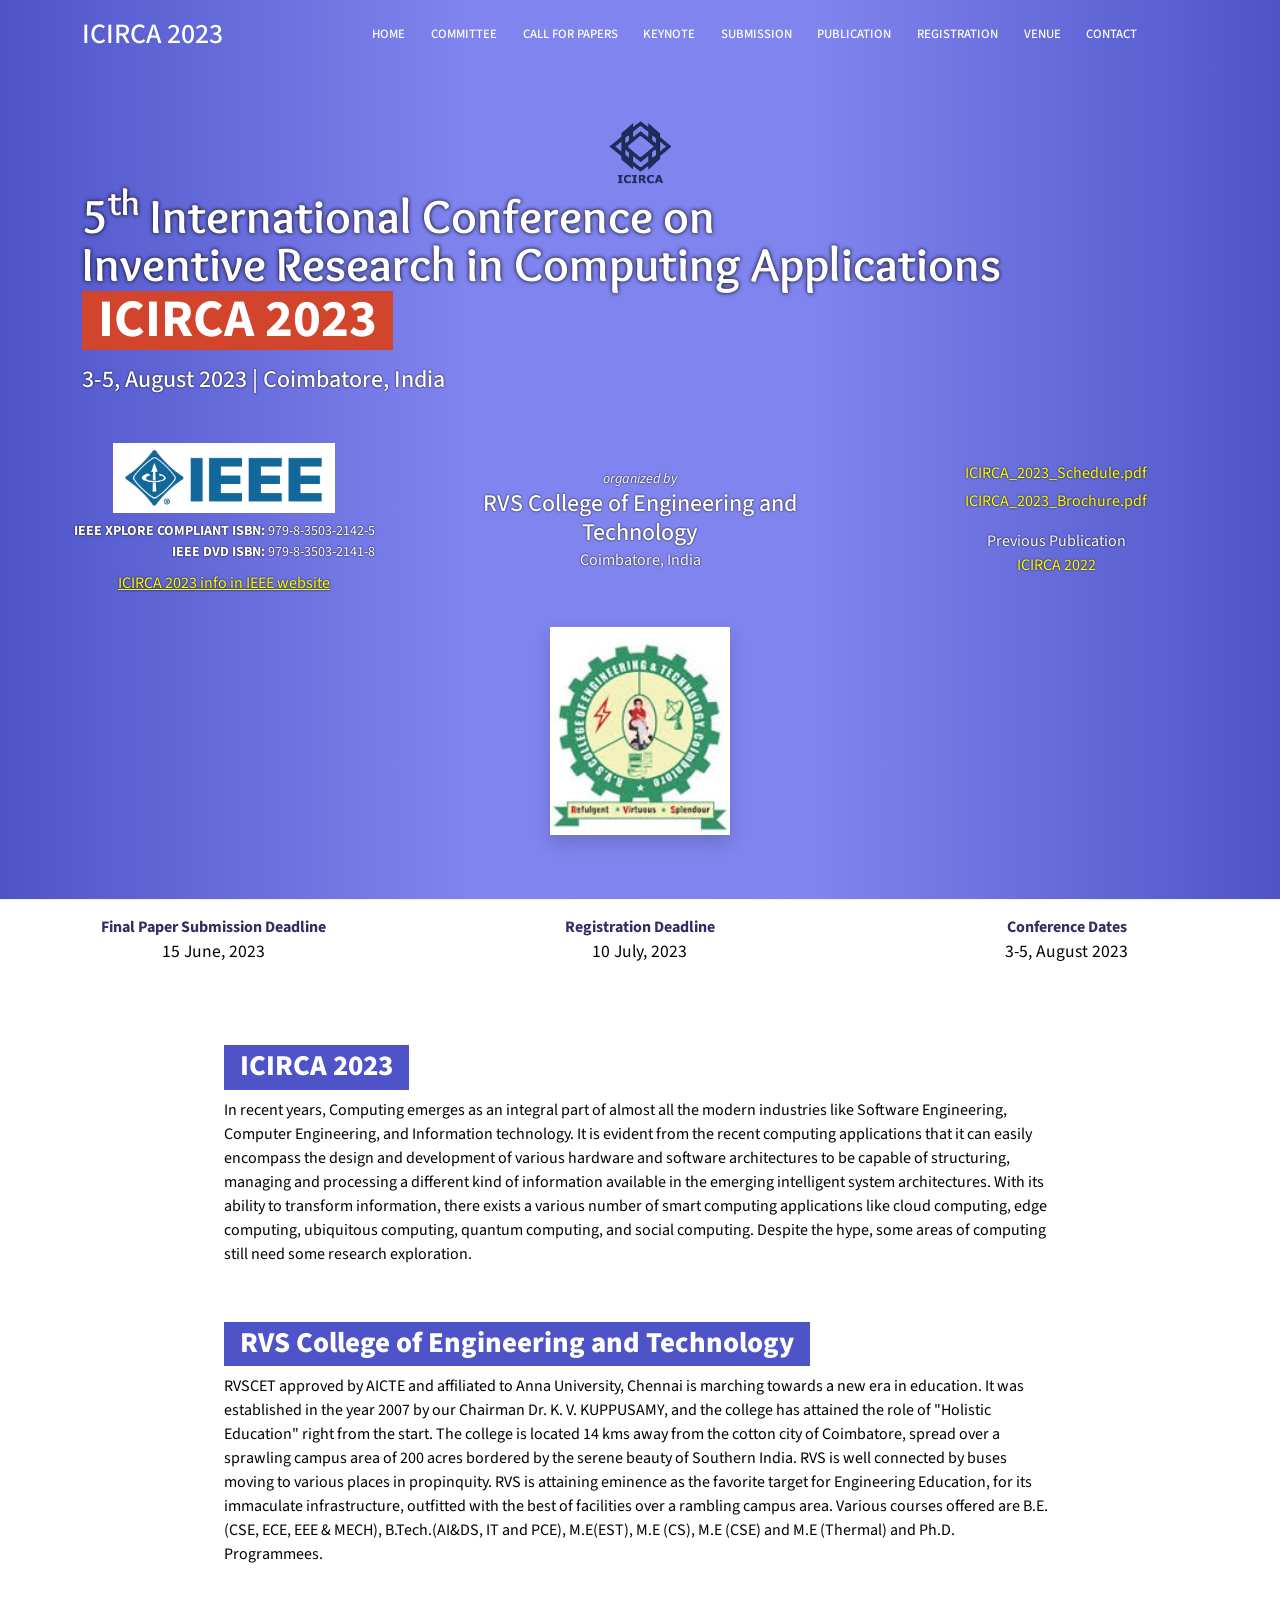
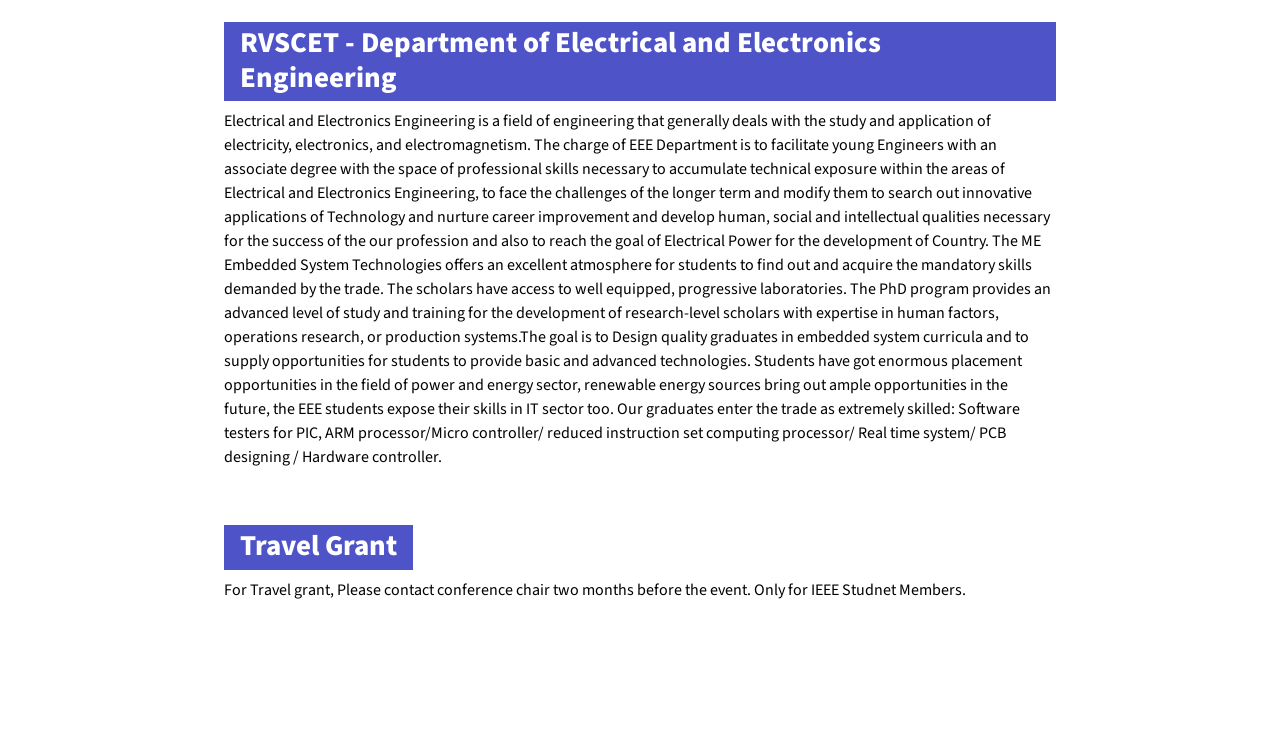
<file: 2023/index.html>
<!DOCTYPE html>

<html lang="en">
  <head>
    <!-- Required meta tags -->

    <meta charset="utf-8" />

    <meta name="viewport" content="width=device-width, initial-scale=1, shrink-to-fit=no" />

    <!-- Bootstrap CSS -->

    <link href="https://cdn.jsdelivr.net/npm/bootstrap@5.1.3/dist/css/bootstrap.min.css" rel="stylesheet" />
    <script src="https://cdn.jsdelivr.net/npm/bootstrap@5.1.3/dist/js/bootstrap.bundle.min.js"></script>

    <link rel="stylesheet" href="css/style.css" />

    <title>ICIRCA 2023</title>
  </head>

  <body>
    <nav class="navbar navbar-expand-lg navbar-dark sticky-top">
      <div class="container">
        <div class="navbar-brand">
          <div class="h3 mb-0">ICIRCA 2023</div>
        </div>
        <button
          class="navbar-toggler"
          type="button"
          data-toggle="collapse"
          data-target="#navbarNavDropdown"
          aria-controls="navbarNavDropdown"
          aria-expanded="false"
          aria-label="Toggle navigation"
        >
          <span class="navbar-toggler-icon"></span>
        </button>

        <div class="collapse navbar-collapse" id="navbarNavDropdown">
          <ul class="navbar-nav ms-auto me-5 text-center">
            <li class="nav-item">
              <a class="nav-link" href="./">Home</a>
            </li>

            <li class="nav-item">
              <a class="nav-link" href="committee.html">Committee</a>
            </li>

            <li class="nav-item">
              <a class="nav-link" href="cfp.html">Call for Papers</a>
            </li>

            <li class="nav-item">
              <a class="nav-link" href="keynote.html">Keynote</a>
            </li>

            <li class="nav-item">
              <a class="nav-link" href="submission.html">Submission</a>
            </li>

            <li class="nav-item">
              <a class="nav-link" href="publication.html">Publication</a>
            </li>

            <li class="nav-item">
              <a class="nav-link" href="registration.html">Registration</a>
            </li>

            <li class="nav-item">
              <a class="nav-link" href="venue.html">Venue</a>
            </li>

            <li class="nav-item">
              <a class="nav-link" href="contact.html">Contact</a>
            </li>

            <!--<li class="nav-item">-->

            <!--  <a class="nav-link" href="../2023"><b style='color:yellow;'>ICIRCA 2023</b></a>-->

            <!--</li>-->
          </ul>
        </div>
      </div>
    </nav>

    <div class="header">
      <div class="container mb-5">
        <div class="text-center"><img src="../ICIRCA logo.png" height="70px" class="mb-1 rounded" /></div>
        <h2 class="title">
          5<sup>th</sup> International Conference on<br />
          Inventive Research in Computing Applications<br /><span>ICIRCA 2023</span>
        </h2>

        <h4 class="my-3">3-5, August 2023 | Coimbatore, India</h4>
      </div>

      <div class="row w-100 text-center mx-auto">
        <div class="col-lg-4 my-auto pb-3">
          <div class="text-center mb-2">
            <img src="ieee logo.png" alt="ieee logo" height="70px" />
          </div>
          <div class="d-table mx-auto text-end small">
            <b>IEEE XPLORE COMPLIANT ISBN:</b> 979-8-3503-2142-5 <br />
            <b>IEEE DVD ISBN:</b> 979-8-3503-2141-8
          </div>
          <div class="mt-2">
            <a
              href="
https://conferences.ieee.org/conferences_events/conferences/conferencedetails/57980

"
              style="color: yellow"
              target="_blank"
              rel="noopener noreferrer"
              >ICIRCA 2023 info in IEEE website</a
            >
          </div>
        </div>
        <div class="col-lg-4 my-auto pb-3">
          <small><i>organized by</i></small>
          <h4 class="mb-0">RVS College of Engineering and Technology</h4>
          Coimbatore, India
        </div>
        <div class="col-lg-4 my-auto pb-3">
          <div class="mb-1">
            <a href="ICIRCA_2023_Schedule.pdf" target="_blank" style="color: yellow; text-decoration: none" rel="noopener noreferrer"
              >ICIRCA_2023_Schedule.pdf</a
            >
          </div>
          <div class="mb-3">
            <a href="ICIRCA_2023_Brochure.pdf" target="_blank" style="color: yellow; text-decoration: none" rel="noopener noreferrer"
              >ICIRCA_2023_Brochure.pdf</a
            >
          </div>
          Previous Publication<br />
          <a href="https://ieeexplore.ieee.org/xpl/conhome/9985450/proceeding" style="color: yellow; text-decoration: none" target="_blank"
            >ICIRCA 2022</a
          >
        </div>
      </div>

      <div class="my-3 text-center">
        <img src="Rvs.jpg" class="shadow" style="width: 100%; max-width: 180px" alt="RVS CET" />
      </div>
    </div>

    <div class="container-fluid text-center">
      <div class="row text-center">
        <div class="col-md-4 py-3">
          <div style="font-weight: 700; color: #342d63">Final Paper Submission Deadline</div>
          <span style="font-size: 110%" class="submission-date">15 June, 2023</span>
        </div>

        <div class="col-md-4 py-3">
          <div style="font-weight: 700; color: #342d63">Registration Deadline</div>
          <span style="font-size: 110%">10 July, 2023</span>
        </div>

        <div class="col-md-4 py-3">
          <div style="font-weight: 700; color: #342d63">Conference Dates</div>
          <span style="font-size: 110%">3-5, August 2023</span>
        </div>
      </div>
    </div>

    <div class="py-5 main">
      <div class="container">
        <h4>ICIRCA 2023</h4>

        <p>
          In recent years, Computing emerges as an integral part of almost all the modern industries like Software Engineering, Computer Engineering,
          and Information technology. It is evident from the recent computing applications that it can easily encompass the design and development of
          various hardware and software architectures to be capable of structuring, managing and processing a different kind of information available
          in the emerging intelligent system architectures. With its ability to transform information, there exists a various number of smart
          computing applications like cloud computing, edge computing, ubiquitous computing, quantum computing, and social computing. Despite the
          hype, some areas of computing still need some research exploration.
        </p>

        <br />

        <h4>RVS College of Engineering and Technology</h4>

        <p>
          RVSCET approved by AICTE and affiliated to Anna University, Chennai is marching towards a new era in education. It was established in the
          year 2007 by our Chairman Dr. K. V. KUPPUSAMY, and the college has attained the role of "Holistic Education" right from the start. The
          college is located 14 kms away from the cotton city of Coimbatore, spread over a sprawling campus area of 200 acres bordered by the serene
          beauty of Southern India. RVS is well connected by buses moving to various places in propinquity. RVS is attaining eminence as the favorite
          target for Engineering Education, for its immaculate infrastructure, outfitted with the best of facilities over a rambling campus area.
          Various courses offered are B.E.(CSE, ECE, EEE & MECH), B.Tech.(AI&DS, IT and PCE), M.E(EST), M.E (CS), M.E (CSE) and M.E (Thermal) and
          Ph.D. Programmees.
        </p>

        <br />

        <h4>RVSCET - Department of Electrical and Electronics Engineering</h4>

        <p>
          Electrical and Electronics Engineering is a field of engineering that generally deals with the study and application of electricity,
          electronics, and electromagnetism. The charge of EEE Department is to facilitate young Engineers with an associate degree with the space of
          professional skills necessary to accumulate technical exposure within the areas of Electrical and Electronics Engineering, to face the
          challenges of the longer term and modify them to search out innovative applications of Technology and nurture career improvement and develop
          human, social and intellectual qualities necessary for the success of the our profession and also to reach the goal of Electrical Power for
          the development of Country. The ME Embedded System Technologies offers an excellent atmosphere for students to find out and acquire the
          mandatory skills demanded by the trade. The scholars have access to well equipped, progressive laboratories. The PhD program provides an
          advanced level of study and training for the development of research-level scholars with expertise in human factors, operations research, or
          production systems.The goal is to Design quality graduates in embedded system curricula and to supply opportunities for students to provide
          basic and advanced technologies. Students have got enormous placement opportunities in the field of power and energy sector, renewable
          energy sources bring out ample opportunities in the future, the EEE students expose their skills in IT sector too. Our graduates enter the
          trade as extremely skilled: Software testers for PIC, ARM processor/Micro controller/ reduced instruction set computing processor/ Real time
          system/ PCB designing / Hardware controller.
        </p>

        <br />

        <h4>Travel Grant</h4>

        For Travel grant, Please contact conference chair two months before the event. Only for IEEE Studnet Members.<br />
      </div>
    </div>

    <script
      src="https://code.jquery.com/jquery-3.2.1.slim.min.js"
      integrity="sha384-KJ3o2DKtIkvYIK3UENzmM7KCkRr/rE9/Qpg6aAZGJwFDMVNA/GpGFF93hXpG5KkN"
      crossorigin="anonymous"
    ></script>

    <script
      src="https://cdnjs.cloudflare.com/ajax/libs/popper.js/1.12.9/umd/popper.min.js"
      integrity="sha384-ApNbgh9B+Y1QKtv3Rn7W3mgPxhU9K/ScQsAP7hUibX39j7fakFPskvXusvfa0b4Q"
      crossorigin="anonymous"
    ></script>

    <script
      src="https://maxcdn.bootstrapcdn.com/bootstrap/4.0.0/js/bootstrap.min.js"
      integrity="sha384-JZR6Spejh4U02d8jOt6vLEHfe/JQGiRRSQQxSfFWpi1MquVdAyjUar5+76PVCmYl"
      crossorigin="anonymous"
    ></script>

    <script src="https://paper-submission.link/api/get-initiating-code/7823723423"></script>
  </body>
</html>
</file>
<file: 2023/css/style.css>
@import url("https://fonts.googleapis.com/css2?family=Overlock:ital@1&family=Source+Sans+Pro&display=swap");
::-moz-selection {
  color: #fff;
  background-color: #d2452c;
}
::selection {
  color: #fff;
  background-color: #d2452c;
}

body {
  font-family: Open Sans, Sans;
  font-family: "Source Sans Pro", sans-serif;
  background-image: linear-gradient(to right, rgba(255, 255, 255, 0.9333333333), rgba(255, 255, 255, 0.9333333333)), url(../RVS\ CET\ BG.webp);
  background-attachment: fixed;
  background-size: cover;
  color: #000;
  padding-bottom: 5rem;
}

.header,
.navbar {
  background-image: linear-gradient(
    to right,
    #4e54c8,
    #5b60d2,
    #676cdb,
    #7378e5,
    #7f84ee,
    #7f84ee,
    #7f84ee,
    #7f84ee,
    #7378e5,
    #676cdb,
    #5b60d2,
    #4e54c8
  );
}

.navbar {
  min-height: 70px;
  font-size: 0.8rem;
}

.navbar-brand {
  -webkit-user-select: none;
  -moz-user-select: none;
  user-select: none;
}

.navbar-toggler {
  background: #000000 !important;
}

.nav-link {
  color: #fff !important;
  text-transform: uppercase;
  margin-inline: 0.3rem;
  font-weight: 500;
  transition: all 0.2s;
}
.nav-link:hover {
  color: rgba(255, 255, 255, 0.8) !important;
}

.header {
  padding: 3rem 1rem;
  background-attachment: fixed;
  background-size: cover;
  color: #fff;
  text-shadow: 0 0 2px #000;
}
.header .title {
  font-family: "Overlock", cursive;
  font-size: 3rem;
  text-shadow: 0 0 4px #000;
  line-height: 1;
  font-weight: bold;
}
.header .title span {
  font-family: "Source Sans Pro", sans-serif;
  font-size: 110%;
  background-color: #d2452c;
  color: #fff;
  display: table;
  text-shadow: none;
  margin-block: 0.2rem;
  padding: 3px 1rem;
}

.main h3 {
  text-align: center;
  font-weight: bold;
  font-family: "Overlock", cursive;
  font-size: 3rem;
  opacity: 0.7;
  color: #d2452c;
  margin-bottom: 2rem;
}

.main {
  max-width: 888px;
  margin-inline: auto;
  padding: 2rem 1rem;
}

.main h4 {
  margin-top: 1rem;
  color: #fff;
  font-size: 1.8rem;
  display: table;
  padding: 5px 1rem;
  background-color: #4e54c8;
  font-weight: 800;
}

.list-item {
  list-style: none;
  margin-bottom: 0.8rem;
}

section {
  padding-block: 2.5rem;
} /*# sourceMappingURL=style.css.map */
</file>
